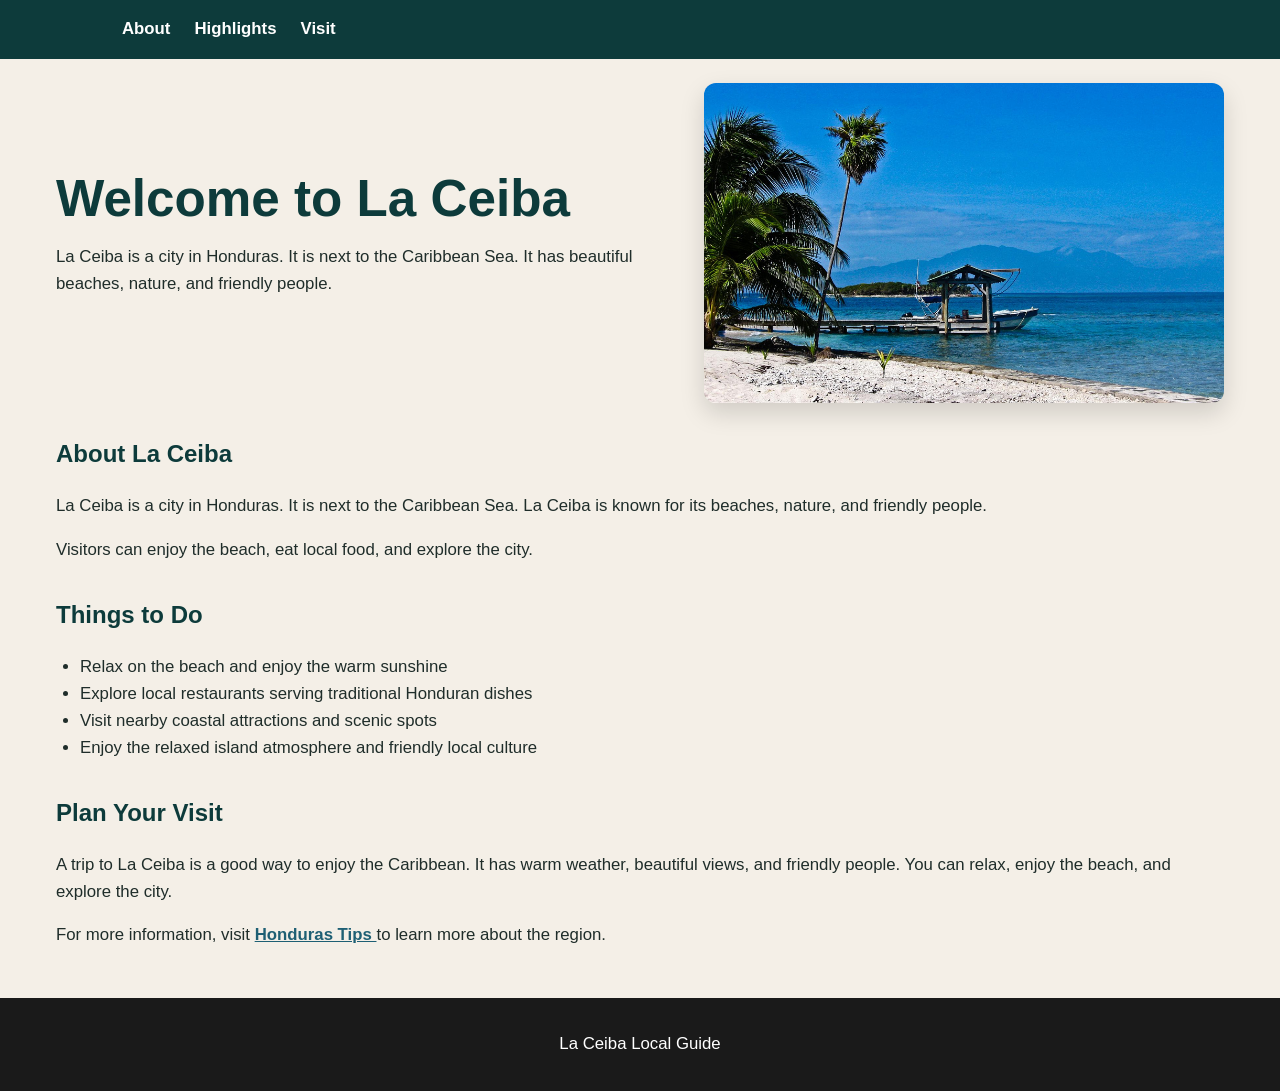
<file: index.html>
<!DOCTYPE html>
<html lang="en">
  <head>
    <meta charset="UTF-8" />
    <meta name="viewport" content="width=device-width, initial-scale=1.0" />
    <title>La Ceiba, Honduras | Local Guide</title>
    <link rel="stylesheet" href="css/styles.css" />
  </head>
  <body>
    <header>
      <nav>
        <ul>
          <li><a href="#about">About</a></li>
          <li><a href="#highlights">Highlights</a></li>
          <li><a href="#visit">Visit</a></li>
        </ul>
      </nav>
    </header>

    <main>
      <section class="hero-section">
        <div class="hero-text">
          <h1>Welcome to La Ceiba</h1>
          <p>
            La Ceiba is a city in Honduras. It is next to the Caribbean Sea.
            It has beautiful beaches, nature, and friendly people.
          </p>
        </div>

        <img
          src="images/la-ceiba.jpg"
          alt="View of La Ceiba, Honduras from the island and mainland"
        />
      </section>

      <section id="about">
        <h2>About La Ceiba</h2>
        <p>
          La Ceiba is a city in Honduras. It is next to the Caribbean Sea.
          La Ceiba is known for its beaches, nature, and friendly people.
        </p>
        <p>Visitors can enjoy the beach, eat local food, and explore the city.</p>
      </section>

      <section id="highlights">
        <h2>Things to Do</h2>
        <ul>
          <li>Relax on the beach and enjoy the warm sunshine</li>
          <li>Explore local restaurants serving traditional Honduran dishes</li>
          <li>Visit nearby coastal attractions and scenic spots</li>
          <li>Enjoy the relaxed island atmosphere and friendly local culture</li>
        </ul>
      </section>

      <section id="visit">
        <h2>Plan Your Visit</h2>
        <p>
          A trip to La Ceiba is a good way to enjoy the Caribbean. It has warm
          weather, beautiful views, and friendly people. You can relax, enjoy the
          beach, and explore the city.
        </p>
        <p>
          For more information, visit
          <a href="https://www.hondurastips.hn/" target="_blank" rel="noopener noreferrer">
            Honduras Tips
          </a>
          to learn more about the region.
        </p>
      </section>
    </main>

    <footer>
      <p>La Ceiba Local Guide</p>
    </footer>
  </body>
</html>
</file>
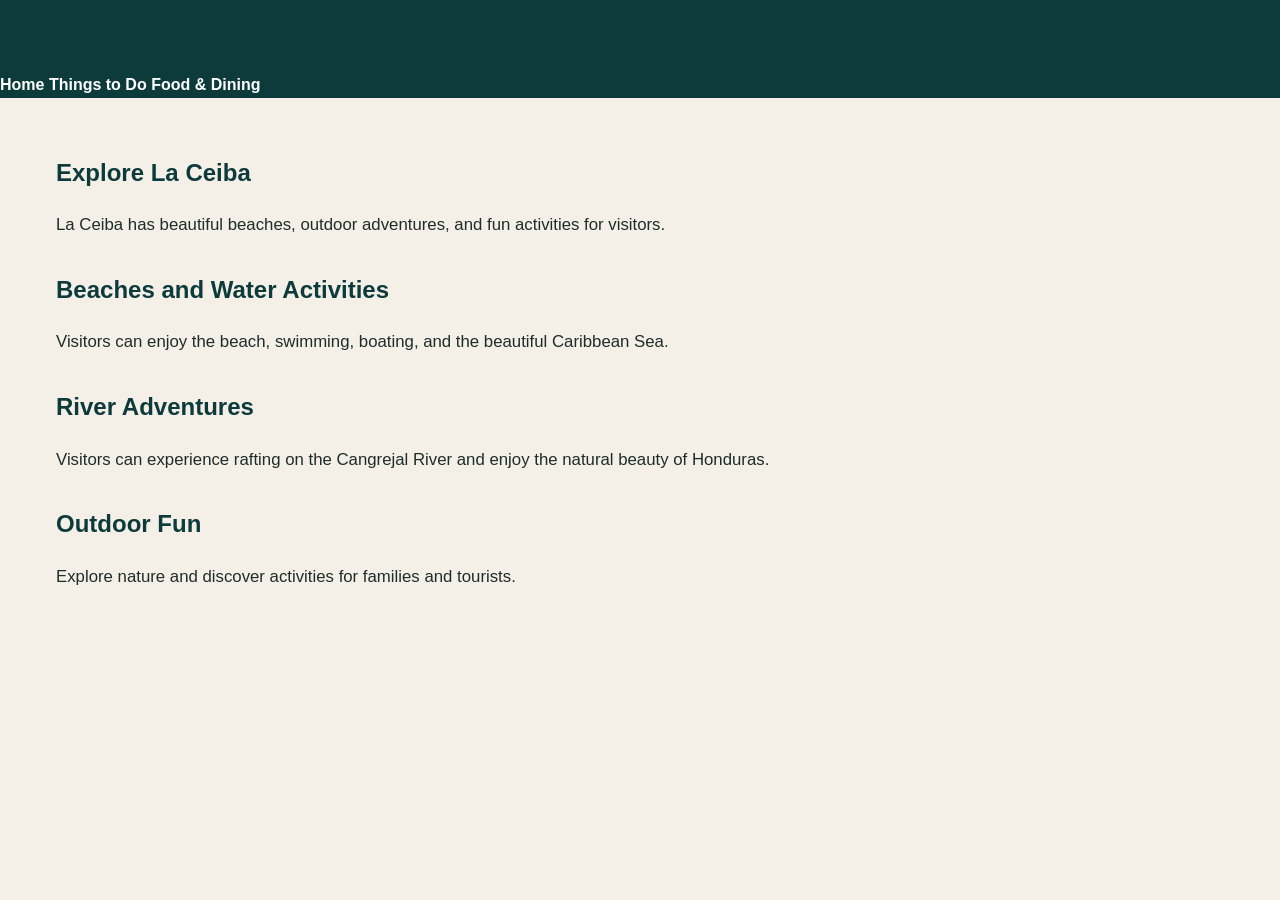
<file: page2.html>
<!DOCTYPE html>
<html lang="en">
<head>
  <meta charset="UTF-8">
  <meta name="viewport" content="width=device-width, initial-scale=1.0">
  <title>Things to Do | La Ceiba</title>
  <link rel="stylesheet" href="css/styles.css">
</head>
<body>
  <header>
    <h1>Things to Do in La Ceiba</h1>
    <nav>
      <a href="index.html">Home</a>
      <a href="page2.html">Things to Do</a>
      <a href="page3.html">Food & Dining</a>
    </nav>
  </header>

  <main>
    <h2>Explore La Ceiba</h2>
    <p>La Ceiba has beautiful beaches, outdoor adventures, and fun activities for visitors.</p>

    <h2>Beaches and Water Activities</h2>
    <p>Visitors can enjoy the beach, swimming, boating, and the beautiful Caribbean Sea.</p>

    <h2>River Adventures</h2>
    <p>Visitors can experience rafting on the Cangrejal River and enjoy the natural beauty of Honduras.</p>

    <h2>Outdoor Fun</h2>
    <p>Explore nature and discover activities for families and tourists.</p>
  </main>
</body>
</html>
</file>
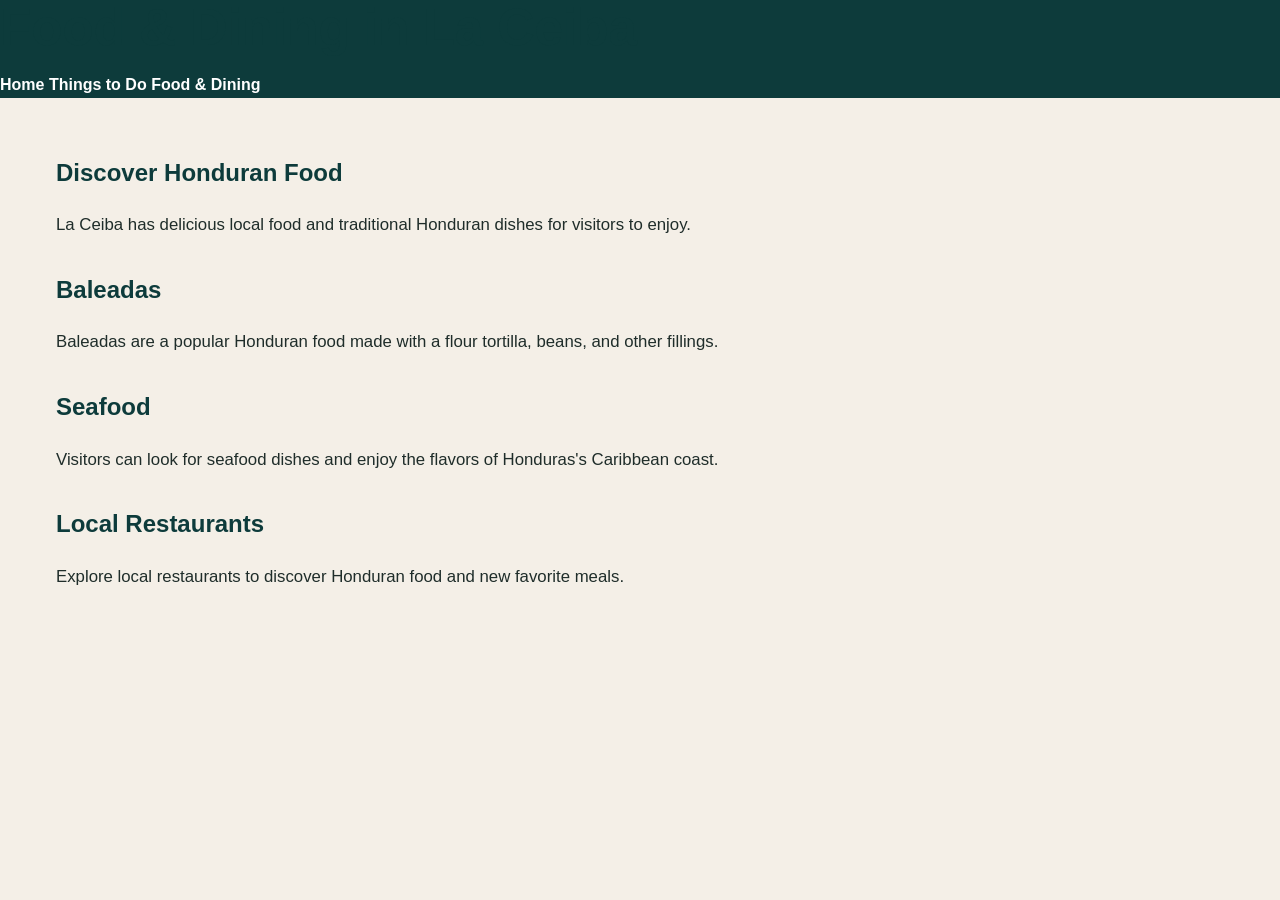
<file: page3.html>
<!DOCTYPE html>
<html lang="en">
<head>
  <meta charset="UTF-8">
  <meta name="viewport" content="width=device-width, initial-scale=1.0">
  <title>Food & Dining | La Ceiba</title>
  <link rel="stylesheet" href="css/styles.css">
</head>
<body>
  <header>
    <h1>Food & Dining in La Ceiba</h1>
    <nav>
      <a href="index.html">Home</a>
      <a href="page2.html">Things to Do</a>
      <a href="page3.html">Food & Dining</a>
    </nav>
  </header>

  <main>
    <h2>Discover Honduran Food</h2>
    <p>La Ceiba has delicious local food and traditional Honduran dishes for visitors to enjoy.</p>

    <h2>Baleadas</h2>
    <p>Baleadas are a popular Honduran food made with a flour tortilla, beans, and other fillings.</p>

    <h2>Seafood</h2>
    <p>Visitors can look for seafood dishes and enjoy the flavors of Honduras's Caribbean coast.</p>

    <h2>Local Restaurants</h2>
    <p>Explore local restaurants to discover Honduran food and new favorite meals.</p>
  </main>
</body>
</html>
</file>
<file: css/styles.css>
* {
  box-sizing: border-box;
}

body {
  margin: 0;
  font-family: Arial, sans-serif;
  background: #f4efe7;
  color: #1f2d2a;
  line-height: 1.6;
}

header {
  background: #0d3b3b;
}

nav ul {
  max-width: 1100px;
  margin: 0 auto;
  padding: 1rem 2rem;
  list-style: none;
  display: flex;
  gap: 1.5rem;
}

nav a {
  color: #ffffff;
  text-decoration: none;
  font-weight: 700;
}

main {
  max-width: 1200px;
  margin: 0 auto;
  padding: 1.5rem 1rem 2rem;
}

.hero-section {
  display: grid;
  grid-template-columns: minmax(0, 1.2fr) minmax(260px, 1fr);
  gap: 1.5rem;
  align-items: center;
  margin-bottom: 2rem;
}

.hero-section img {
  width: 100%;
  height: 320px;
  object-fit: cover;
  border-radius: 12px;
  box-shadow: 0 10px 25px rgba(0, 0, 0, 0.15);
}

h1 {
  color: #0d3b3b;
  font-size: clamp(2.2rem, 4vw, 3.5rem);
  line-height: 1.1;
  margin: 0 0 1rem;
}

h2 {
  color: #0d3b3b;
  margin-top: 2rem;
}

p,
li {
  font-size: 1.05rem;
}

ul {
  padding-left: 1.5rem;
}

a {
  color: #1e5f74;
  font-weight: 700;
}

footer {
  background: #1a1a1a;
  color: #ffffff;
  text-align: center;
  padding: 1rem;
}


@media (max-width: 700px) {
  .hero-section {
    grid-template-columns: 1fr;
  }

  nav ul {
    flex-wrap: wrap;
  }
}
</file>
